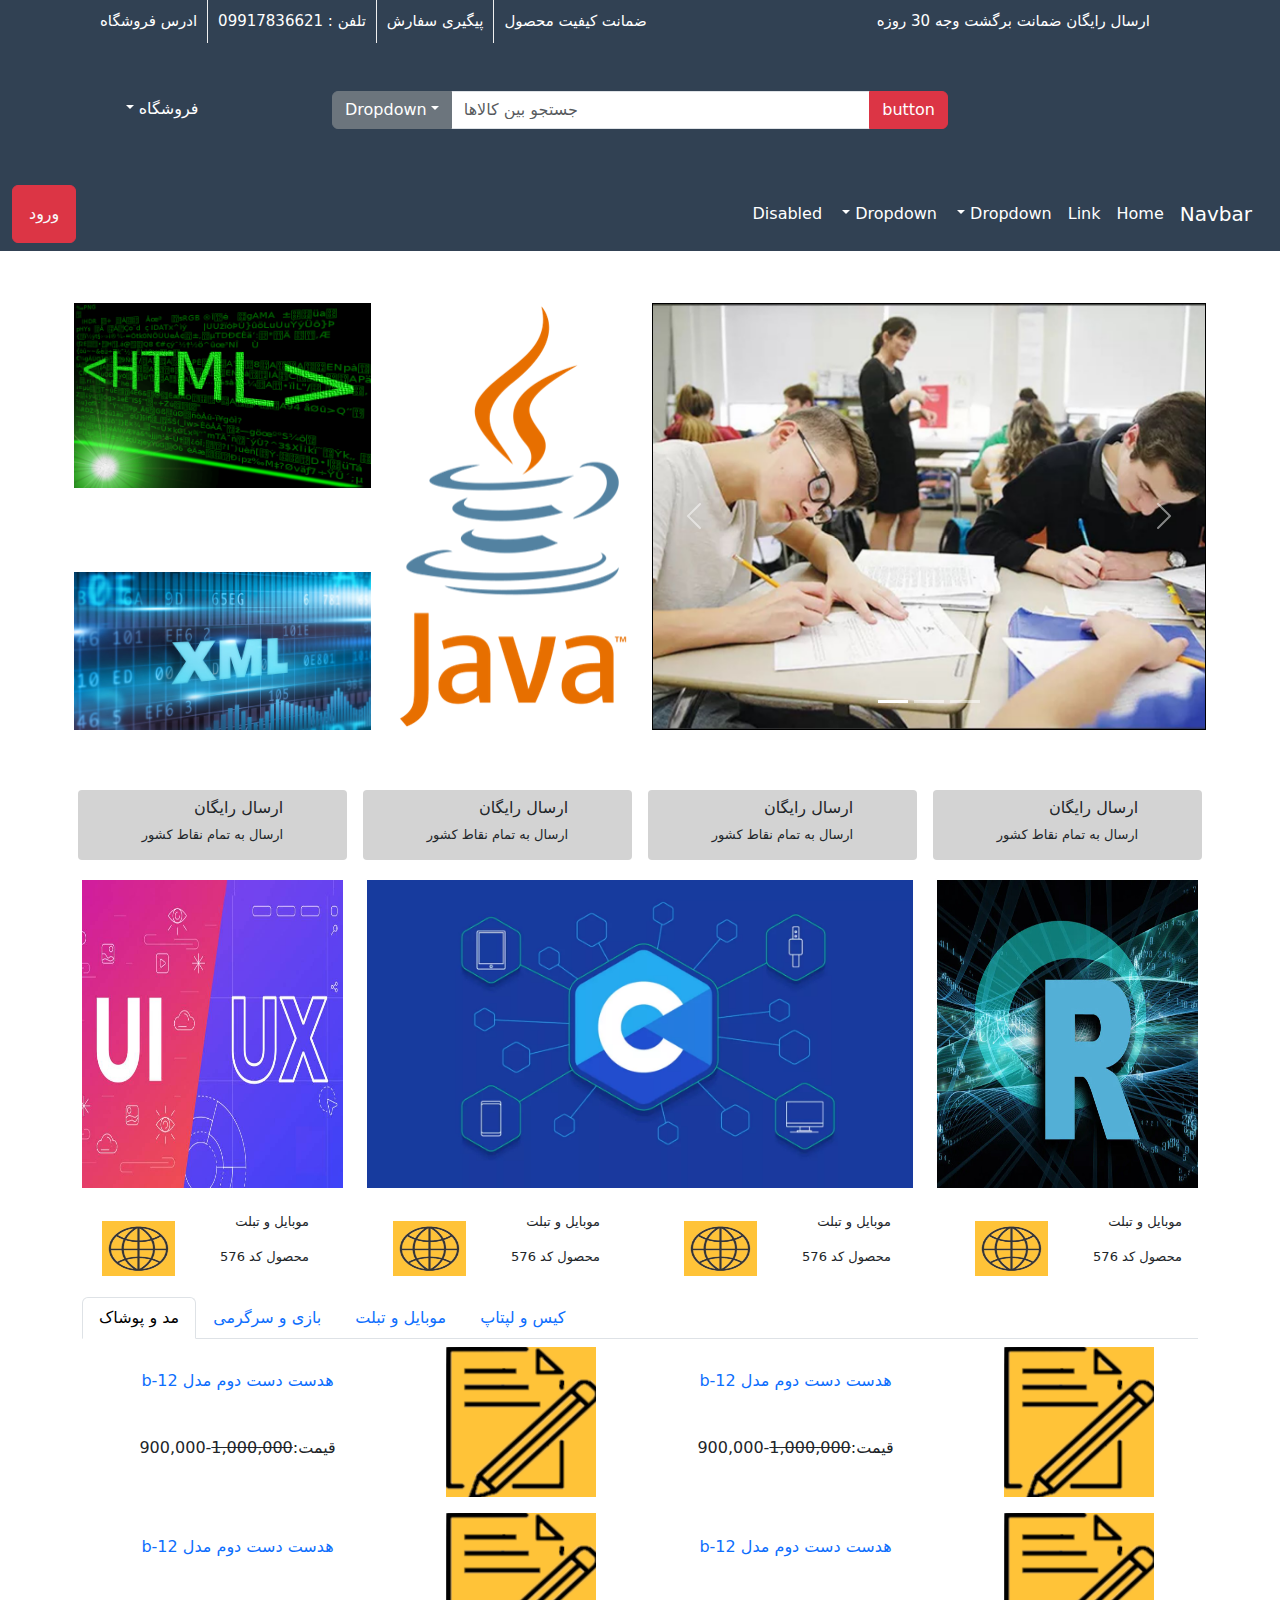
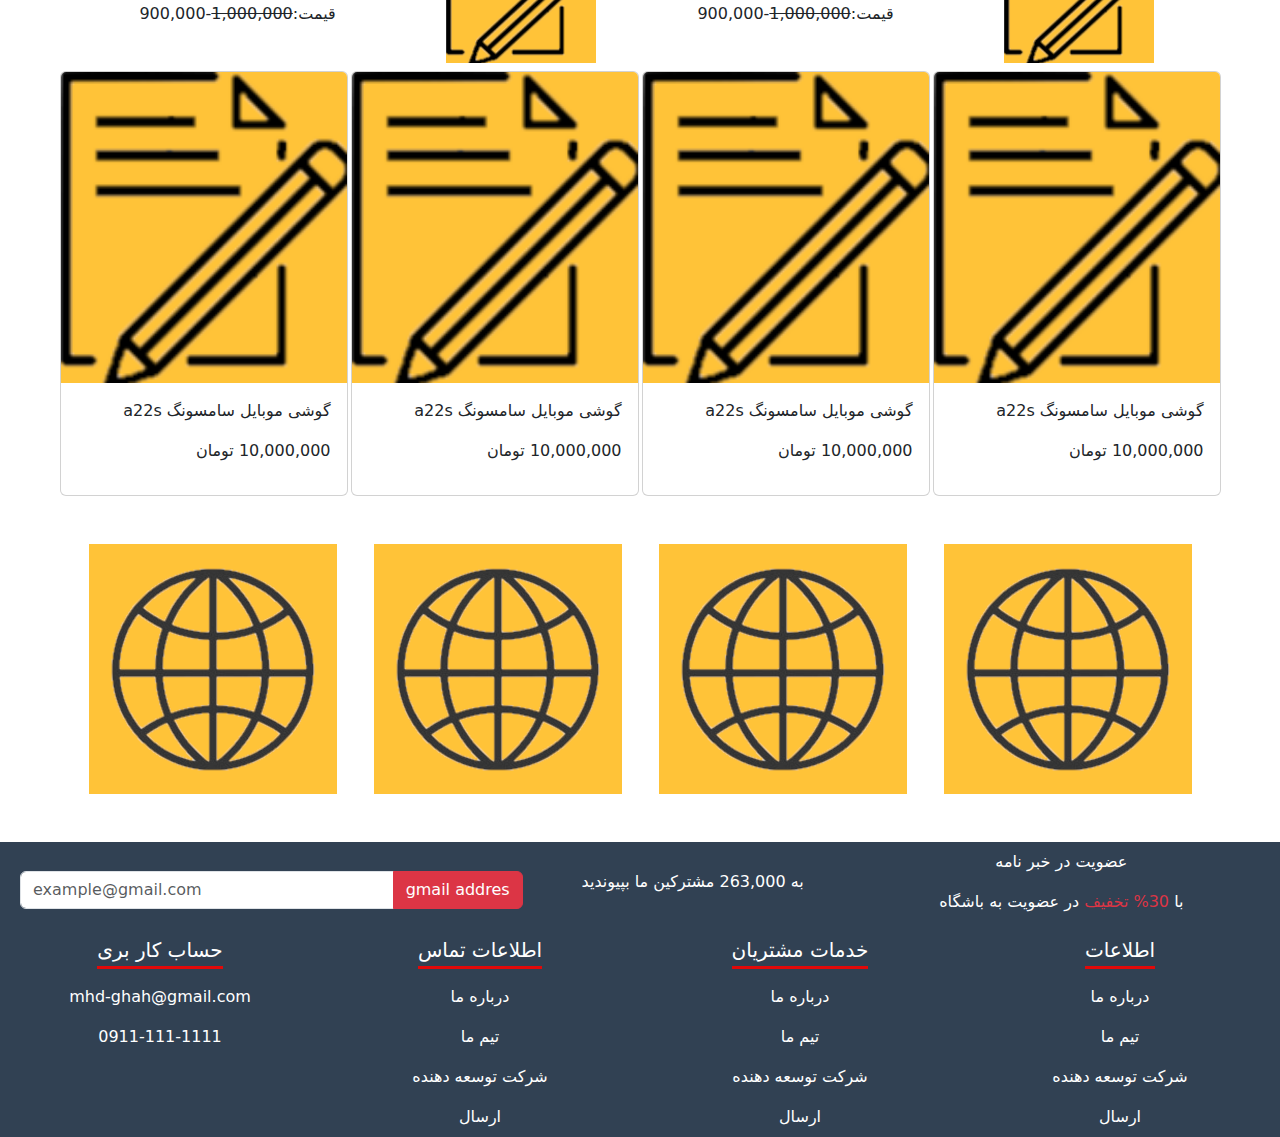
<file: bootstrap/index.html>
<!DOCTYPE html>
<html lang="en">
<head>
    <meta charset="UTF-8">
    <meta http-equiv="X-UA-Compatible" content="IE=edge">
    <meta name="viewport" content="width=device-width, initial-scale=1.0">
    <link href="https://cdn.jsdelivr.net/npm/bootstrap@5.3.3/dist/css/bootstrap.min.css" rel="stylesheet" integrity="sha384-QWTKZyjpPEjISv5WaRU9OFeRpok6YctnYmDr5pNlyT2bRjXh0JMhjY6hW+ALEwIH" crossorigin="anonymous">
    <link rel="stylesheet" href="https://cdnjs.cloudflare.com/ajax/libs/font-awesome/6.5.1/css/all.min.css" integrity="sha512-DTOQO9RWCH3ppGqcWaEA1BIZOC6xxalwEsw9c2QQeAIftl+Vegovlnee1c9QX4TctnWMn13TZye+giMm8e2LwA==" crossorigin="anonymous" referrerpolicy="no-referrer" />
    <link rel="stylesheet" href="css/style.css">
    <title>Document</title>
</head>
<body dir="rtl">
    <div class="container-fluid text-light bg-top-nav">
        <div class="row">
            <div class="container">
                <div class="row">
                    <div class="col-xs-0 col-md-12 col-lg-4 col-xl-5 costum-nav-link justify-content-center align-items-center d-none d-md-flex">
                        <p class="text-white my-0">ارسال رایگان ضمانت برگشت وجه 30 روزه</p>
                    </div>
                    <div class="col-xs-12 col-md-12 col-lg-8 col-xl-7 d-flex justify-content-center align-items-center">
                        <nav class="nav">
                            <a href="" class="costum-nav-link nav-link text-white border-left d-none d-md-block">ضمانت کیفیت محصول</a>
                            <a href="" class="costum-nav-link nav-link text-white border-left">پیگیری سفارش</a>
                            <a href="" class="costum-nav-link nav-link text-white border-left">تلفن : 09917836621</a>
                            <a href="" class="costum-nav-link nav-link text-white">ادرس فروشگاه</a>
                        </nav>
                    </div>
                </div>
            </div>
            <div class="container">
                <div class="row">
                    <div class="col-sm-12 col-md-3"></div>
                    <div class="col-sm-12 col-md-6"  dir="ltr">
                        <div class="input-group my-5">
                            <button class="btn btn-secondary dropdown-toggle" type="button" data-bs-toggle="dropdown" aria-expanded="false">Dropdown</button>
                            <ul class="dropdown-menu">
                              <li><a class="dropdown-item" href="#">Action</a></li>
                              <li><a class="dropdown-item" href="#">Another action</a></li>
                              <li><a class="dropdown-item" href="#">Something else here</a></li>
                              <li><hr class="dropdown-divider"></li>
                              <li><a class="dropdown-item" href="#">Separated link</a></li>
                            </ul>
                            <input type="text" class="form-control" aria-label="Text input with dropdown button" placeholder="جستجو بین کالاها">
                            <div class="input-grup-append">
                                <button class="btn btn-danger btn-search-costum" type="button">button</button>
                            </div>
                        </div>  
                    </div>
                    <div class="col-sm-12 col-md-3">
                        <div class="my-5 d-flex justify-content-center align-items-center">
                            <button class="btn btn-secondary dropdown-toggle border-0 shop-cart" type="button" data-bs-toggle="dropdown" aria-expanded="false">
                                <i class="fas fa-cart-plus text-white"></i>
                                <span class="pr-2 text-white">فروشگاه</span>
                            </button>
                            <ul class="dropdown-menu">
                              <li><a class="dropdown-item basket d-flex justify-content-around" href="#">
                                <img class="img-tumbnail" src="./img/1.jpg" alt="">
                                <ul>
                                    <li>iphone</li>
                                    <li>iphone 12</li>
                                    <li>35,000,000</li>
                                </ul>
                                <button type="button" class="close p-0 border-0" data-dismiss="modal" aria-label="close">
                                    <span aria-hidden="true">&times;</span>
                                </button>
                              </a></li>
                              <li><a class="dropdown-item basket d-flex justify-content-around" href="#">
                                <img class="img-tumbnail" src="./img/1.jpg" alt="">
                                <ul>
                                    <li>iphone</li>
                                    <li>iphone 12</li>
                                    <li>35,000,000</li>
                                </ul>
                                <button type="button" class="close p-0 border-0" data-dismiss="modal" aria-label="close">
                                    <span aria-hidden="true">&times;</span>
                                </button>
                              </a></li>
                              <li><a class="dropdown-item basket d-flex justify-content-around" href="#">
                                <img class="img-tumbnail" src="./img/1.jpg" alt="">
                                <ul>
                                    <li>iphone</li>
                                    <li>iphone 12</li>
                                    <li>35,000,000</li>
                                </ul>
                                <button type="button" class="close p-0 border-0" data-dismiss="modal" aria-label="close">
                                    <span aria-hidden="true">&times;</span>
                                </button>
                              </a></li>
                            </ul>
                        </div>
                    </div>
                </div>
            </div>
            <nav class="navbar navbar-expand-lg navbar-dark position-relative">
              <div class="container-fluid">
                <a class="navbar-brand text-white" href="#">Navbar</a>
                <button class="navbar-toggler border-0 navbar-toggler-hc" type="button" data-bs-toggle="collapse" data-bs-target="#navbarSupportedContent" aria-controls="navbarSupportedContent" aria-expanded="false" aria-label="Toggle navigation">
                  <span class="navbar-toggler-icon"></span>
                </button>
                <div class="collapse navbar-collapse" id="navbarSupportedContent">
                  <ul class="navbar-nav mb-2 mb-lg-0 p-2">
                    <li class="nav-item">
                      <a class="nav-link active text-white" aria-current="page" href="#">Home</a>
                    </li>
                    <li class="nav-item">
                      <a class="nav-link text-white" href="#">Link</a>
                    </li>
                    <li class="nav-item dropdown p-unset-c">
                      <a class="nav-link dropdown-toggle text-white p-unset-c" href="#" role="button" data-bs-toggle="dropdown" aria-expanded="false">
                        Dropdown
                      </a>
                      <ul class="dropdown-menu bg-top-nav w-100 dropdown-menu-c">
                        <div class="container-fluid">
                          <div class="row">
                            <div class="col-sm-12 col-md-6 ">
                              <div class="d-flex flex-column">
                                <li><a class="dropdown-item text-white" href="#">Action</a></li>
                                <li><a class="dropdown-item text-white" href="#">Another action</a></li>
                                <li><a class="dropdown-item text-white" href="#">Something else here</a></li>
                                <li><a class="dropdown-item text-white" href="#">Action</a></li>
                                <li><a class="dropdown-item text-white" href="#">Another action</a></li>
                                <li><a class="dropdown-item text-white" href="#">Something else here</a></li>
                                <li><a class="dropdown-item text-white" href="#">Action</a></li>
                                <li><a class="dropdown-item text-white" href="#">Another action</a></li>
                                <li><a class="dropdown-item text-white" href="#">Something else here</a></li>
                                <li><a class="dropdown-item text-white" href="#">Action</a></li>
                                <li><a class="dropdown-item text-white" href="#">Another action</a></li>
                                <li><a class="dropdown-item text-white" href="#">Something else here</a></li>
                                <li><a class="dropdown-item text-white" href="#">Action</a></li>
                                <li><a class="dropdown-item text-white" href="#">Another action</a></li>
                                <li><a class="dropdown-item text-white" href="#">Something else here</a></li>
                              </div>
                            </div>
                            <div class="col-sm-12 col-md-6">
                              <div class="d-flex flex-column">
                          <li><a class="dropdown-item text-white" href="#">Action</a></li>
                          <li><a class="dropdown-item text-white" href="#">Another action</a></li>
                          <li><a class="dropdown-item text-white" href="#">Something else here</a></li>
                          <li><a class="dropdown-item text-white" href="#">Action</a></li>
                          <li><a class="dropdown-item text-white" href="#">Another action</a></li>
                          <li><a class="dropdown-item text-white" href="#">Something else here</a></li>
                          <li><a class="dropdown-item text-white" href="#">Action</a></li>
                          <li><a class="dropdown-item text-white" href="#">Another action</a></li>
                          <li><a class="dropdown-item text-white" href="#">Something else here</a></li>
                          <li><a class="dropdown-item text-white" href="#">Action</a></li>
                          <li><a class="dropdown-item text-white" href="#">Another action</a></li>
                          <li><a class="dropdown-item text-white" href="#">Something else here</a></li>
                          <li><a class="dropdown-item text-white" href="#">Action</a></li>
                          <li><a class="dropdown-item text-white" href="#">Another action</a></li>
                          <li><a class="dropdown-item text-white" href="#">Something else here</a></li>
                        </div>
                            </div>
                          </div>
                        </div>
                      </ul>
                    </li>
                    <li class="nav-item dropdown p-unset-c">
                      <a class="nav-link dropdown-toggle text-white p-unset-c" href="#" role="button" data-bs-toggle="dropdown" aria-expanded="false">
                        Dropdown
                      </a>
                      <ul class="dropdown-menu bg-top-nav w-100 dropdown-menu-c text-right p-3">
                        <li><a class="dropdown-item text-white" href="#">Action</a></li>
                        <li><a class="dropdown-item text-white" href="#">Another action</a></li>
                        <li><a class="dropdown-item text-white" href="#">Something else here</a></li>
                        <li><a class="dropdown-item text-white" href="#">Action</a></li>
                        <li><a class="dropdown-item text-white" href="#">Another action</a></li>
                        <li><a class="dropdown-item text-white" href="#">Something else here</a></li>
                        <li><a class="dropdown-item text-white" href="#">Action</a></li>
                        <li><a class="dropdown-item text-white" href="#">Another action</a></li>
                        <li><a class="dropdown-item text-white" href="#">Something else here</a></li>
                        <li><a class="dropdown-item text-white" href="#">Action</a></li>
                        <li><a class="dropdown-item text-white" href="#">Another action</a></li>
                        <li><a class="dropdown-item text-white" href="#">Something else here</a></li>
                      </ul>
                    </li>
                    <li class="nav-item">
                      <a class="nav-link text-white">Disabled</a>
                    </li>
                  </ul>
                </div>
                <button type="button" class="btn btn-danger p-3 enter" data-bs-toggle="modal" data-bs-target="#exampleModal">
                  <div class="text-light text-decoration-none">
                      <i class="fa-regular fa-user"></i><span>ورود</span>
                  </div>
                </button>                
              </div>
            </nav>
        </div>
    </div>
    <div class="container my-5 p-1">
        <div class="row">
            <div class="col-xs-12 col-lg-6 c-col-lg-6" dir="ltr">
                <div id="carouselExampleIndicators" class="carousel slide border border-black" data-bs-ride="carousel">
                    <div class="carousel-indicators">
                      <button type="button" data-bs-target="#carouselExampleIndicators" data-bs-slide-to="0" class="active" aria-current="true" aria-label="Slide 1"></button>
                      <button type="button" data-bs-target="#carouselExampleIndicators" data-bs-slide-to="1" aria-label="Slide 2"></button>
                      <button type="button" data-bs-target="#carouselExampleIndicators" data-bs-slide-to="2" aria-label="Slide 3"></button>
                    </div>
                    <div class="carousel-inner">
                      <div class="carousel-item active">
                        <img src="./img/1.jpg" class="d-block w-100" alt="...">

                      </div>
                      <div class="carousel-item">
                        <img src="./img/2.jpg" class="d-block w-100" alt="...">
                      </div>
                      <div class="carousel-item">
                        <img src="./img/3.jpg" class="d-block w-100" alt="...">
                      </div>
                    </div>
                    <button class="carousel-control-prev" type="button" data-bs-target="#carouselExampleIndicators" data-bs-slide="prev">
                      <span class="carousel-control-prev-icon" aria-hidden="true"></span>
                      <span class="visually-hidden">Previous</span>
                    </button>
                    <button class="carousel-control-next" type="button" data-bs-target="#carouselExampleIndicators" data-bs-slide="next">
                      <span class="carousel-control-next-icon" aria-hidden="true"></span>
                      <span class="visually-hidden">Next</span>
                    </button>
                  </div>
            </div>
            <div class="col-xs-6 col-lg-3 c-col-lg-3 img-c">
              <img class="img-fluid" src="./img/java.png" alt="">
            </div>
            <div class="col-xs-6 col-lg-3 c-col-md-3 d-flex flex-column justify-content-between">
              <img class="img-fluid" src="./img/html.png" alt="">
              <img class="img-fluid" src="./img/xml.jpg" alt="">
            </div>
        </div>
    </div>
    <div class="container my-2">
      <div class="row">
        <div class="col-sm-6 col-xs-12 col-md-4 col-lg-3 p-2">
          <div class="d-flex justify-content-center align-items-center rounded-1 pt-2 bg-c-grey">
            <i class="fa-solid fa-money-bills fs-3 text-danger"></i>
            <div>
              <h6>ارسال رایگان</h6>
              <p class="fs-c">ارسال به تمام نقاط کشور</p>
            </div>
          </div>
        </div>
        <div class="col-sm-6 col-xs-12 col-md-4 col-lg-3 p-2">
          <div class="d-flex justify-content-center align-items-center rounded-1 pt-2 bg-c-grey">
            <i class="fa-solid fa-money-check fs-3 text-danger"></i>
            <div>
              <h6>ارسال رایگان</h6>
              <p class="fs-c">ارسال به تمام نقاط کشور</p>
            </div>
          </div>
        </div>
        <div class="col-sm-6 col-xs-12 col-md-4 col-lg-3 p-2">
          <div class="d-flex justify-content-center align-items-center rounded-1 pt-2 bg-c-grey">
            <i class="fa-solid fa-message fs-3 text-danger"></i>
            <div class="mr-1">
              <h6>ارسال رایگان</h6>
              <p class="fs-c">ارسال به تمام نقاط کشور</p>
            </div>
          </div>
        </div>
        <div class="col-sm-6 col-xs-12 col-md-4 col-lg-3 p-2">
          <div class="d-flex justify-content-center align-items-center rounded-1 pt-2 bg-c-grey">
            <i class="fa-solid fa-users fs-3 text-danger"></i>
            <div class="mr-1">
              <h6>ارسال رایگان</h6>
              <p class="fs-c">ارسال به تمام نقاط کشور</p>
            </div>
          </div>
        </div>
      </div>
    </div>
    <div class="container">
      <div class="row">
        <div class="col-sm-12 col-md-3 my-1">
          <img src="./img/R.jpg" alt="" class="img-fluid h-100">
        </div>
        <div class="col-sm-12 col-md-6 my-1">
          <img src="./img/c.webp" alt="" class="img-fluid h-100">
        </div>
        <div class="col-sm-12 col-md-3 my-1">
          <img src="./img/ui&ux.jpg" alt="" class="img-fluid h-100">
        </div>
      </div>
    </div>
    <section class="container my-2">
      <div class="row gx-5">
        <div class="col-6 col-md-6 col-lg-4 col-xl-3">
          <div class="container m-1 rounded-1">
            <div class="row pt-2">
            <div class="col-6">
              <p class="fs-c">موبایل و تبلت</p>
              <p class="fs-c">محصول کد 576</p>
            </div>
            <div class="col-6 d-flex justify-content-center align-items-center">
              <img src="img/3.png" alt="" class="img-fluid w-75 h-75">
            </div>
            </div>
          </div>
        </div>
        <div class="col-6 col-md-6 col-lg-4 col-xl-3">
          <div class="container m-1 rounded-1">
            <div class="row pt-2">
            <div class="col-6">
              <p class="fs-c">موبایل و تبلت</p>
              <p class="fs-c">محصول کد 576</p>
            </div>
            <div class="col-6 d-flex justify-content-center align-items-center">
              <img src="img/3.png" alt="" class="img-fluid w-75 h-75">
            </div>
            </div>
          </div>
        </div>
        <div class="col-6 col-md-6 col-lg-4 col-xl-3">
          <div class="container m-1 rounded-1">
            <div class="row pt-2">
            <div class="col-6">
              <p class="fs-c">موبایل و تبلت</p>
              <p class="fs-c">محصول کد 576</p>
            </div>
            <div class="col-6 d-flex justify-content-center align-items-center">
              <img src="img/3.png" alt="" class="img-fluid w-75 h-75">
            </div>
            </div>
          </div>
        </div>
        <div class="col-6 col-md-6 col-lg-4 col-xl-3">
          <div class="container m-1 rounded-1">
            <div class="row pt-2">
            <div class="col-6">
              <p class="fs-c">موبایل و تبلت</p>
              <p class="fs-c">محصول کد 576</p>
            </div>
            <div class="col-6 d-flex justify-content-center align-items-center">
              <img src="img/3.png" alt="" class="img-fluid w-75 h-75">
            </div>
            </div>
          </div>
        </div>
      </div>
    </section>
    <section class="container">
      <div class="row">
        <nav dir="ltr">
          <div class="nav nav-tabs c-nav-tabs" id="nav-tab" role="tablist">
            <button class="nav-link active" id="nav-home-tab" data-bs-toggle="tab" data-bs-target="#nav-home" type="button" role="tab" aria-controls="nav-home" aria-selected="true">مد و پوشاک</button>
            <button class="nav-link" id="nav-profile-tab" data-bs-toggle="tab" data-bs-target="#nav-profile" type="button" role="tab" aria-controls="nav-profile" aria-selected="false">بازی و سرگرمی</button>
            <button class="nav-link" id="nav-contact-tab" data-bs-toggle="tab" data-bs-target="#nav-contact" type="button" role="tab" aria-controls="nav-contact" aria-selected="false">موبایل و تبلت</button>
            <button class="nav-link" id="nav-disabled-tab" data-bs-toggle="tab" data-bs-target="#nav-disabled" type="button" role="tab" aria-controls="nav-disabled" aria-selected="false">کیس و لپتاپ</button>
          </div>
        </nav>
        <div class="tab-content" id="nav-tabContent">
          <div class="tab-pane fade show active" id="nav-home" role="tabpanel" aria-labelledby="nav-home-tab" tabindex="0">
            <div class="container">
              <div class="row">
                <div class="col-sm-12 col-md-6">
                  <div class="container-fluid">
                    <div class="row m-2">
                      <div class="col-6">
                        <img class="img-fluid img-wh" src="img/1.png" alt="">
                      </div>
                      <div class="col-6 d-flex flex-column justify-content-around align-items-center">
                        <a href="">هدست دست دوم مدل b-12</a>
                        <p>قیمت:<del>1,000,000</del>-900,000</p>
                      </div>
                    </div>
                  </div>
                </div>
                <div class="col-sm-12 col-md-6">
                  <div class="container-fluid">
                    <div class="row m-2">
                      <div class="col-6">
                        <img class="img-fluid img-wh" src="img/1.png" alt="">
                      </div>
                      <div class="col-6 d-flex flex-column justify-content-around align-items-center">
                        <a href="">هدست دست دوم مدل b-12</a>
                        <p>قیمت:<del>1,000,000</del>-900,000</p>
                      </div>
                    </div>
                  </div>
                </div>
                <div class="col-sm-12 col-md-6">
                  <div class="container-fluid">
                    <div class="row m-2">
                      <div class="col-6">
                        <img class="img-fluid img-wh" src="img/1.png" alt="">
                      </div>
                      <div class="col-6 d-flex flex-column justify-content-around align-items-center">
                        <a href="">هدست دست دوم مدل b-12</a>
                        <p>قیمت:<del>1,000,000</del>-900,000</p>
                      </div>
                    </div>
                  </div>
                </div>
                <div class="col-sm-12 col-md-6">
                  <div class="container-fluid">
                    <div class="row m-2">
                      <div class="col-6">
                        <img class="img-fluid img-wh" src="img/1.png" alt="">
                      </div>
                      <div class="col-6 d-flex flex-column justify-content-around align-items-center">
                        <a href="">هدست دست دوم مدل b-12</a>
                        <p>قیمت:<del>1,000,000</del>-900,000</p>
                      </div>
                    </div>
                  </div>
                </div>
              </div>
            </div>
          </div>
          <div class="tab-pane fade" id="nav-profile" role="tabpanel" aria-labelledby="nav-profile-tab" tabindex="0">
            <div class="container">
              <div class="row">
                <div class="col-sm-12 col-md-6">
                  <div class="container-fluid">
                    <div class="row m-2">
                      <div class="col-6">
                        <img class="img-fluid img-wh" src="img/1.png" alt="">
                      </div>
                      <div class="col-6 d-flex flex-column justify-content-around align-items-center">
                        <a href="">هدست دست دوم مدل b-12</a>
                        <p>قیمت:<del>1,000,000</del>-900,000</p>
                      </div>
                    </div>
                  </div>
                </div>
                <div class="col-sm-12 col-md-6">
                  <div class="container-fluid">
                    <div class="row m-2">
                      <div class="col-6">
                        <img class="img-fluid img-wh" src="img/1.png" alt="">
                      </div>
                      <div class="col-6 d-flex flex-column justify-content-around align-items-center">
                        <a href="">هدست دست دوم مدل b-12</a>
                        <p>قیمت:<del>1,000,000</del>-900,000</p>
                      </div>
                    </div>
                  </div>
                </div>
                <div class="col-sm-12 col-md-6">
                  <div class="container-fluid">
                    <div class="row m-2">
                      <div class="col-6">
                        <img class="img-fluid img-wh" src="img/1.png" alt="">
                      </div>
                      <div class="col-6 d-flex flex-column justify-content-around align-items-center">
                        <a href="">هدست دست دوم مدل b-12</a>
                        <p>قیمت:<del>1,000,000</del>-900,000</p>
                      </div>
                    </div>
                  </div>
                </div>
                <div class="col-sm-12 col-md-6">
                  <div class="container-fluid">
                    <div class="row m-2">
                      <div class="col-6">
                        <img class="img-fluid img-wh" src="img/1.png" alt="">
                      </div>
                      <div class="col-6 d-flex flex-column justify-content-around align-items-center">
                        <a href="">هدست دست دوم مدل b-12</a>
                        <p>قیمت:<del>1,000,000</del>-900,000</p>
                      </div>
                    </div>
                  </div>
                </div>
              </div>
            </div>
          </div>
          <div class="tab-pane fade" id="nav-contact" role="tabpanel" aria-labelledby="nav-contact-tab" tabindex="0">
            <div class="container">
              <div class="row">
                <div class="col-sm-12 col-md-6">
                  <div class="container-fluid">
                    <div class="row m-2">
                      <div class="col-6">
                        <img class="img-fluid img-wh" src="img/1.png" alt="">
                      </div>
                      <div class="col-6 d-flex flex-column justify-content-around align-items-center">
                        <a href="">هدست دست دوم مدل b-12</a>
                        <p>قیمت:<del>1,000,000</del>-900,000</p>
                      </div>
                    </div>
                  </div>
                </div>
                <div class="col-sm-12 col-md-6">
                  <div class="container-fluid">
                    <div class="row m-2">
                      <div class="col-6">
                        <img class="img-fluid img-wh" src="img/1.png" alt="">
                      </div>
                      <div class="col-6 d-flex flex-column justify-content-around align-items-center">
                        <a href="">هدست دست دوم مدل b-12</a>
                        <p>قیمت:<del>1,000,000</del>-900,000</p>
                      </div>
                    </div>
                  </div>
                </div>
                <div class="col-sm-12 col-md-6">
                  <div class="container-fluid">
                    <div class="row m-2">
                      <div class="col-6">
                        <img class="img-fluid img-wh" src="img/1.png" alt="">
                      </div>
                      <div class="col-6 d-flex flex-column justify-content-around align-items-center">
                        <a href="">هدست دست دوم مدل b-12</a>
                        <p>قیمت:<del>1,000,000</del>-900,000</p>
                      </div>
                    </div>
                  </div>
                </div>
                <div class="col-sm-12 col-md-6">
                  <div class="container-fluid">
                    <div class="row m-2">
                      <div class="col-6">
                        <img class="img-fluid img-wh" src="img/1.png" alt="">
                      </div>
                      <div class="col-6 d-flex flex-column justify-content-around align-items-center">
                        <a href="">هدست دست دوم مدل b-12</a>
                        <p>قیمت:<del>1,000,000</del>-900,000</p>
                      </div>
                    </div>
                  </div>
                </div>
              </div>
            </div>
          </div>
          <div class="tab-pane fade" id="nav-disabled" role="tabpanel" aria-labelledby="nav-disabled-tab" tabindex="0">
            <div class="container">
              <div class="row">
                <div class="col-sm-12 col-md-6">
                  <div class="container-fluid">
                    <div class="row m-2">
                      <div class="col-6">
                        <img class="img-fluid img-wh" src="img/1.png" alt="">
                      </div>
                      <div class="col-6 d-flex flex-column justify-content-around align-items-center">
                        <a href="">هدست دست دوم مدل b-12</a>
                        <p>قیمت:<del>1,000,000</del>-900,000</p>
                      </div>
                    </div>
                  </div>
                </div>
                <div class="col-sm-12 col-md-6">
                  <div class="container-fluid">
                    <div class="row m-2">
                      <div class="col-6">
                        <img class="img-fluid img-wh" src="img/1.png" alt="">
                      </div>
                      <div class="col-6 d-flex flex-column justify-content-around align-items-center">
                        <a href="">هدست دست دوم مدل b-12</a>
                        <p>قیمت:<del>1,000,000</del>-900,000</p>
                      </div>
                    </div>
                  </div>
                </div>
                <div class="col-sm-12 col-md-6">
                  <div class="container-fluid">
                    <div class="row m-2">
                      <div class="col-6">
                        <img class="img-fluid img-wh" src="img/1.png" alt="">
                      </div>
                      <div class="col-6 d-flex flex-column justify-content-around align-items-center">
                        <a href="">هدست دست دوم مدل b-12</a>
                        <p>قیمت:<del>1,000,000</del>-900,000</p>
                      </div>
                    </div>
                  </div>
                </div>
                <div class="col-sm-12 col-md-6">
                  <div class="container-fluid">
                    <div class="row m-2">
                      <div class="col-6">
                        <img class="img-fluid img-wh" src="img/1.png" alt="">
                      </div>
                      <div class="col-6 d-flex flex-column justify-content-around align-items-center">
                        <a href="">هدست دست دوم مدل b-12</a>
                        <p>قیمت:<del>1,000,000</del>-900,000</p>
                      </div>
                    </div>
                  </div>
                </div>
              </div>
            </div>
          </div>
        </div>
      </div>
    </section>
    <section class="container">
      <div class="row gx-5 gy-5">
        <div class="col-sm-12 col-md-6 col-lg-4 col-xl-3 d-flex justify-content-center align-items-center">
          <div class="owl-carousel">
            <div class="card" style="width: 18rem;">
              <img src="img/1.png" class="card-img-top" alt="...">
              <div class="card-body">
                <p class="card-text">گوشی موبایل سامسونگ a22s</p>
                <p>10,000,000 تومان</p>
              </div>
            </div>
          </div>
        </div>
        <div class="col-sm-12 col-md-6 col-lg-4 col-xl-3 d-flex justify-content-center align-items-center">
          <div class="owl-carousel">
            <div class="card" style="width: 18rem;">
              <img src="img/1.png" class="card-img-top" alt="...">
              <div class="card-body">
                <p class="card-text">گوشی موبایل سامسونگ a22s</p>
                <p>10,000,000 تومان</p>
              </div>
            </div>
          </div>
        </div>
        <div class="col-sm-12 col-md-6 col-lg-4 col-xl-3 d-flex justify-content-center align-items-center">
          <div class="owl-carousel">
            <div class="card" style="width: 18rem;">
              <img src="img/1.png" class="card-img-top" alt="...">
              <div class="card-body">
                <p class="card-text">گوشی موبایل سامسونگ a22s</p>
                <p>10,000,000 تومان</p>
              </div>
            </div>
          </div>
        </div>
        <div class="col-sm-12 col-md-6 col-lg-4 col-xl-3 d-flex justify-content-center align-items-center">
          <div class="owl-carousel">
            <div class="card" style="width: 18rem;">
              <img src="img/1.png" class="card-img-top" alt="...">
              <div class="card-body">
                <p class="card-text">گوشی موبایل سامسونگ a22s</p>
                <p>10,000,000 تومان</p>
              </div>
            </div>
          </div>
        </div>
      </div>
    </section>
    <div class="container my-5">
      <div class="row gy-5">
        <div class="col-sm-12 col-md-3 ads-c d-flex justify-content-center align-items-center">
          <a href=""><img src="img/3.png" alt="" class="img-fluid"></a>
        </div>
        <div class="col-sm-12 col-md-3 ads-c d-flex justify-content-center align-items-center">
          <a href=""><img src="img/3.png" alt="" class="img-fluid"></a>
        </div>
        <div class="col-sm-12 col-md-3 ads-c d-flex justify-content-center align-items-center">
          <a href=""><img src="img/3.png" alt="" class="img-fluid"></a>
        </div>
        <div class="col-sm-12 col-md-3 ads-c d-flex justify-content-center align-items-center">
          <a href=""><img src="img/3.png" alt="" class="img-fluid"></a>
        </div>
      </div>
    </div>
    <footer class="container-fluid bg-white mt-5">
      <div class="row">
        <section class="container bg-top-nav">
          <div class="row p-2">
            <div class="col-sm-6 col-md-7 col-lg-4 d-flex flex-column justify-content-around align-items-center foot-color">
              <p>
                عضویت در خبر نامه
              </p>
              <p>
                با<span class="text-danger"> 30% تخفیف</span> در عضویت به باشگاه 
              </p>              
            </div>
            <div class="col-sm-6 col-md-5 col-lg-3 d-flex justify-content-center align-items-center foot-color">
              <p>
                به 263,000 مشترکین ما بپیوندید
              </p>
            </div>
            <div class="col-sm-12 col-md-12 col-lg-5 d-flex justify-content-between align-items-center" dir="ltr">
              <div class="input-group">
                <input type="text" class="form-control" placeholder="example@gmail.com" aria-label="Recipient's username" aria-describedby="button-addon2">
                <button class="btn btn-danger" type="button" id="button-addon2">gmail addres </button>
              </div>
            </div>
          </div>
        </section>
        <section class="container main-section-footer bg-top-nav">
            <div class="row">
            <div class="col-sm-12 col-md-6 col-lg-3 foot-color d-flex flex-column justify-content-start align-items-center">
              <h5 class="pb-1">اطلاعات</h5>
              <ul class="nav flex-column align-items-center p-0">
                <li class="nav-item">
                  <a class="nav-link active text-white" aria-current="page" href="#">درباره ما</a>
                </li>
                <li class="nav-item">
                  <a class="nav-link text-white" href="#">تیم ما</a>
                </li>
                <li class="nav-item">
                  <a class="nav-link text-white" href="#">شرکت توسعه دهنده</a>
                </li>
                <li class="nav-item">
                  <a class="nav-link text-white" href="#">ارسال</a>
                </li>
              </ul>
            </div>
            <div class="col-sm-12 col-md-6 col-lg-3 foot-color d-flex flex-column justify-content-start align-items-center">
              <h5 class="pb-1">خدمات مشتریان</h5>
              <ul class="nav flex-column align-items-center p-0">
                <li class="nav-item">
                  <a class="nav-link active text-white" aria-current="page" href="#">درباره ما</a>
                </li>
                <li class="nav-item">
                  <a class="nav-link text-white" href="#">تیم ما</a>
                </li>
                <li class="nav-item">
                  <a class="nav-link text-white" href="#">شرکت توسعه دهنده</a>
                </li>
                <li class="nav-item">
                  <a class="nav-link text-white" href="#">ارسال</a>
                </li>
              </ul>
            </div>
            <div class="col-sm-12 col-md-6 col-lg-3 foot-color d-flex flex-column justify-content-start align-items-center">
              <h5 class="pb-1">اطلاعات تماس</h5>
              <ul class="nav flex-column align-items-center p-0">
                <li class="nav-item">
                  <a class="nav-link active text-white" aria-current="page" href="#">درباره ما</a>
                </li>
                <li class="nav-item">
                  <a class="nav-link text-white" href="#">تیم ما</a>
                </li>
                <li class="nav-item">
                  <a class="nav-link text-white" href="#">شرکت توسعه دهنده</a>
                </li>
                <li class="nav-item">
                  <a class="nav-link text-white" href="#">ارسال</a>
                </li>
              </ul>
            </div>
            <div class="col-sm-12 col-md-6 col-lg-3 foot-color d-flex flex-column justify-content-start align-items-center">
              <h5 class="pb-1">حساب کار بری</h5>
              <ul class="nav flex-column align-items-center p-0">
                <li class="nav-item"><a class="nav-link text-white" href=""><i class="far fa-envelope text-danger"></i>mhd-ghah@gmail.com</a></li>
                <li class="nav-item"><a class="nav-link text-white" href=""><i class="fas fa-phone text-danger"></i>0911-111-1111</a></li>
            </ul>
            </div>
          </div>
        </section>
      </div>
    </footer>
    <div dir="ltr" class="modal fade" id="exampleModal" tabindex="-1" aria-labelledby="exampleModalLabel" aria-hidden="true">
      <div class="modal-dialog modal-dialog-centered">
        <div class="modal-content">
          <div class="modal-header">
            <h1 class="modal-title fs-5" id="exampleModalLabel">فورم لاگین</h1>
            <button type="button" class="btn-close" data-bs-dismiss="modal" aria-label="Close"></button>
          </div>
          <div class="modal-body bg-c-grey">
            <div class="input-group mb-3">
              <span class="input-group-text bg-danger text-white" id="basic-addon1">gmail</span>
              <input type="text" class="form-control" placeholder="examle@gmail.com" aria-label="gmail" aria-describedby="basic-addon1">
            </div>
            <div class="input-group mb-3">
              <span class="input-group-text bg-primary text-white" id="basic-addon1">password</span>
              <input type="text" class="form-control" placeholder="password" aria-label="password" aria-describedby="basic-addon1">
            </div>
            <button type="button" class="btn btn-success float-end">ذخیره</button>
          </div>
          <div class="modal-footer">
            <button type="button" class="btn btn-secondary w-100" data-bs-dismiss="modal">بستن</button>
            <div class="w-100">
              <a href="" class="float-end">ایا رمز عبور خود را فراموش کرده اید؟</a>
              <a href="" class="float-start">عضویت در سایت</a>
            </div>
          </div>
        </div>
      </div>
    </div>
    <script src="https://cdn.jsdelivr.net/npm/bootstrap@5.0.2/dist/js/bootstrap.bundle.min.js" integrity="sha384-MrcW6ZMFYlzcLA8Nl+NtUVF0sA7MsXsP1UyJoMp4YLEuNSfAP+JcXn/tWtIaxVXM" crossorigin="anonymous"></script>
</body>
</file>
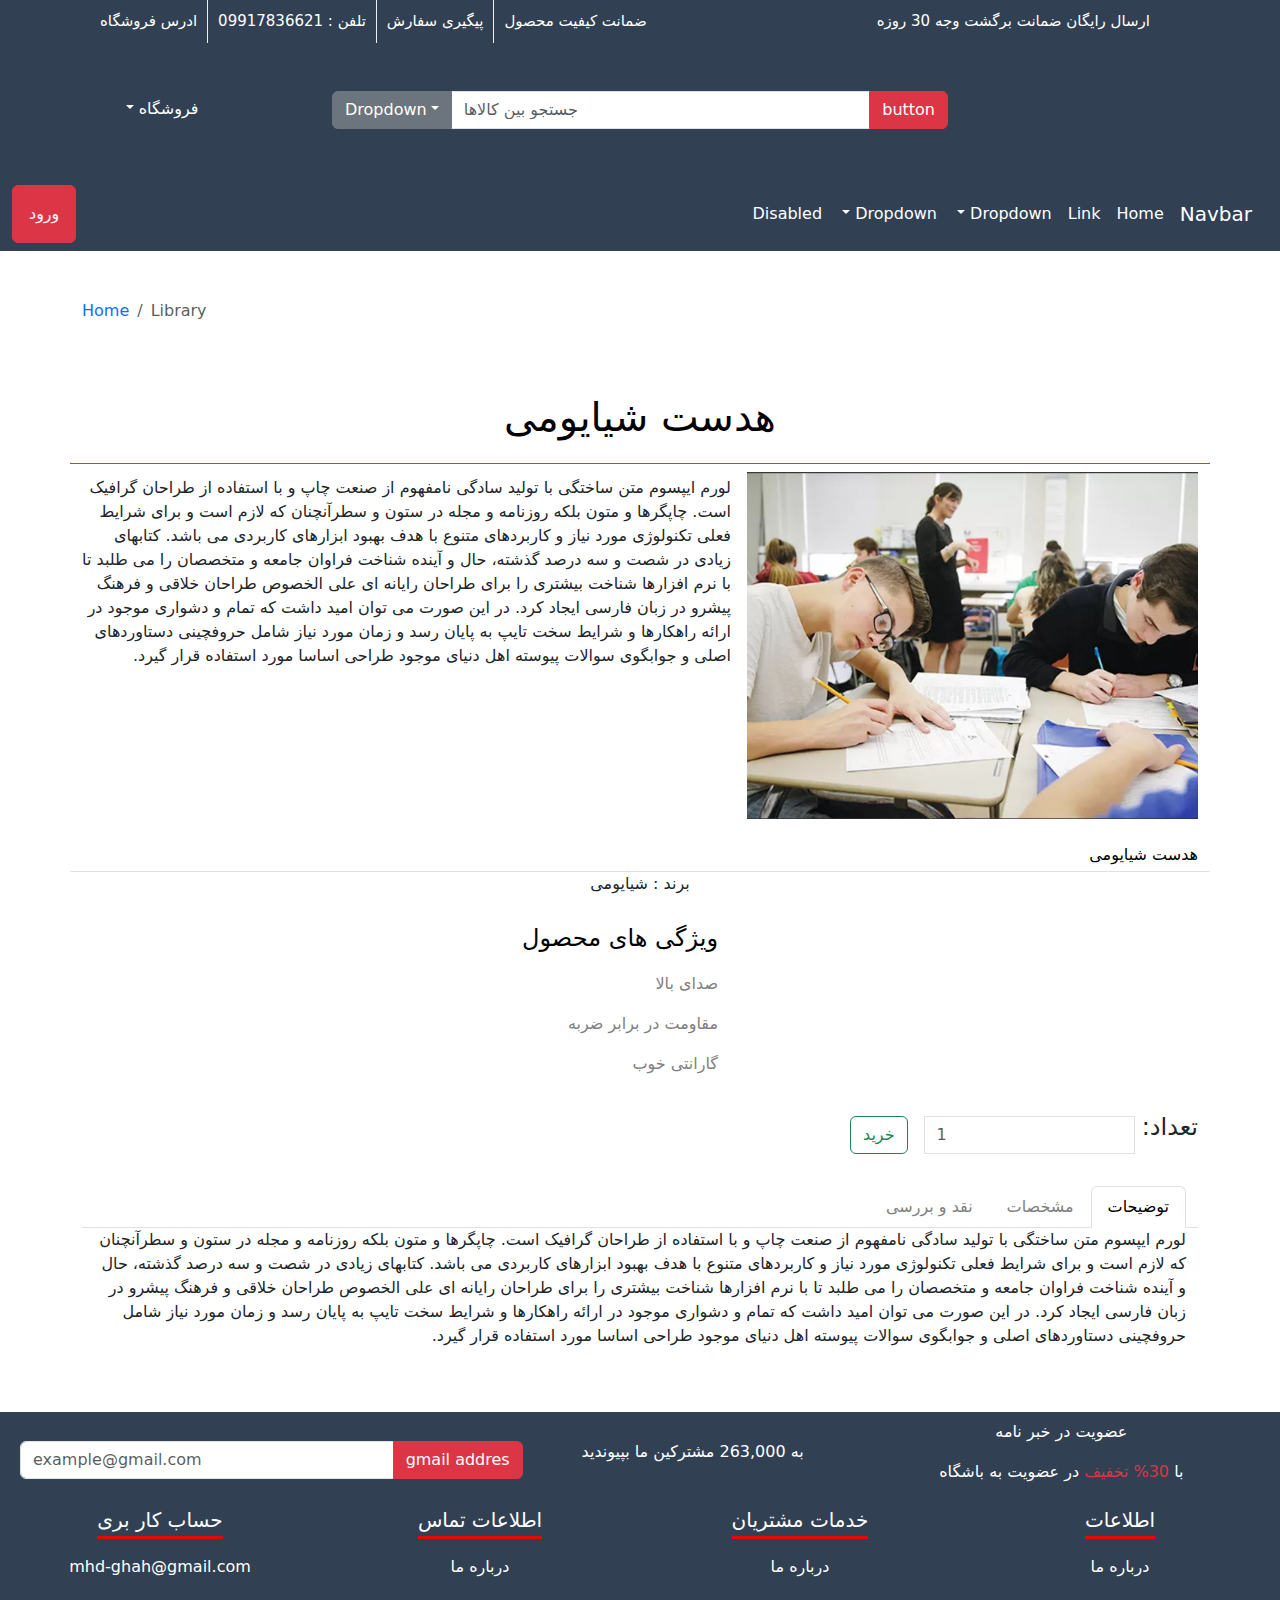
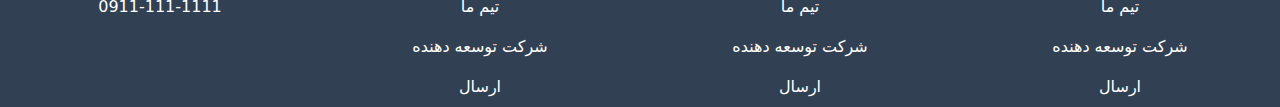
<file: bootstrap/product.html>
<!DOCTYPE html>
<html lang="en">
<head>
    <meta charset="UTF-8">
    <meta http-equiv="X-UA-Compatible" content="IE=edge">
    <meta name="viewport" content="width=device-width, initial-scale=1.0">
    <link href="https://cdn.jsdelivr.net/npm/bootstrap@5.3.3/dist/css/bootstrap.min.css" rel="stylesheet" integrity="sha384-QWTKZyjpPEjISv5WaRU9OFeRpok6YctnYmDr5pNlyT2bRjXh0JMhjY6hW+ALEwIH" crossorigin="anonymous">
    <link rel="stylesheet" href="https://cdnjs.cloudflare.com/ajax/libs/font-awesome/6.5.1/css/all.min.css" integrity="sha512-DTOQO9RWCH3ppGqcWaEA1BIZOC6xxalwEsw9c2QQeAIftl+Vegovlnee1c9QX4TctnWMn13TZye+giMm8e2LwA==" crossorigin="anonymous" referrerpolicy="no-referrer" />
    <link rel="stylesheet" href="css/style.css">
    <title>Document</title>
</head>
<body dir="rtl">
    <div class="container-fluid text-light bg-top-nav">
        <div class="row">
            <div class="container">
                <div class="row">
                    <div class="col-xs-0 col-md-12 col-lg-4 col-xl-5 costum-nav-link justify-content-center align-items-center d-none d-md-flex">
                        <p class="text-white my-0">ارسال رایگان ضمانت برگشت وجه 30 روزه</p>
                    </div>
                    <div class="col-xs-12 col-md-12 col-lg-8 col-xl-7 d-flex justify-content-center align-items-center">
                        <nav class="nav">
                            <a href="" class="costum-nav-link nav-link text-white border-left d-none d-md-block">ضمانت کیفیت محصول</a>
                            <a href="" class="costum-nav-link nav-link text-white border-left">پیگیری سفارش</a>
                            <a href="" class="costum-nav-link nav-link text-white border-left">تلفن : 09917836621</a>
                            <a href="" class="costum-nav-link nav-link text-white">ادرس فروشگاه</a>
                        </nav>
                    </div>
                </div>
            </div>
            <div class="container">
                <div class="row">
                    <div class="col-sm-12 col-md-3"></div>
                    <div class="col-sm-12 col-md-6"  dir="ltr">
                        <div class="input-group my-5">
                            <button class="btn btn-secondary dropdown-toggle" type="button" data-bs-toggle="dropdown" aria-expanded="false">Dropdown</button>
                            <ul class="dropdown-menu">
                              <li><a class="dropdown-item" href="#">Action</a></li>
                              <li><a class="dropdown-item" href="#">Another action</a></li>
                              <li><a class="dropdown-item" href="#">Something else here</a></li>
                              <li><hr class="dropdown-divider"></li>
                              <li><a class="dropdown-item" href="#">Separated link</a></li>
                            </ul>
                            <input type="text" class="form-control" aria-label="Text input with dropdown button" placeholder="جستجو بین کالاها">
                            <div class="input-grup-append">
                                <button class="btn btn-danger btn-search-costum" type="button">button</button>
                            </div>
                        </div>  
                    </div>
                    <div class="col-sm-12 col-md-3">
                        <div class="my-5 d-flex justify-content-center align-items-center">
                            <button class="btn btn-secondary dropdown-toggle border-0 shop-cart" type="button" data-bs-toggle="dropdown" aria-expanded="false">
                                <i class="fas fa-cart-plus text-white"></i>
                                <span class="pr-2 text-white">فروشگاه</span>
                            </button>
                            <ul class="dropdown-menu">
                              <li><a class="dropdown-item basket d-flex justify-content-around" href="#">
                                <img class="img-tumbnail" src="./img/1.jpg" alt="">
                                <ul>
                                    <li>iphone</li>
                                    <li>iphone 12</li>
                                    <li>35,000,000</li>
                                </ul>
                                <button type="button" class="close p-0 border-0" data-dismiss="modal" aria-label="close">
                                    <span aria-hidden="true">&times;</span>
                                </button>
                              </a></li>
                              <li><a class="dropdown-item basket d-flex justify-content-around" href="#">
                                <img class="img-tumbnail" src="./img/1.jpg" alt="">
                                <ul>
                                    <li>iphone</li>
                                    <li>iphone 12</li>
                                    <li>35,000,000</li>
                                </ul>
                                <button type="button" class="close p-0 border-0" data-dismiss="modal" aria-label="close">
                                    <span aria-hidden="true">&times;</span>
                                </button>
                              </a></li>
                              <li><a class="dropdown-item basket d-flex justify-content-around" href="#">
                                <img class="img-tumbnail" src="./img/1.jpg" alt="">
                                <ul>
                                    <li>iphone</li>
                                    <li>iphone 12</li>
                                    <li>35,000,000</li>
                                </ul>
                                <button type="button" class="close p-0 border-0" data-dismiss="modal" aria-label="close">
                                    <span aria-hidden="true">&times;</span>
                                </button>
                              </a></li>
                            </ul>
                        </div>
                    </div>
                </div>
            </div>
            <nav class="navbar navbar-expand-lg navbar-dark position-relative">
              <div class="container-fluid">
                <a class="navbar-brand text-white" href="#">Navbar</a>
                <button class="navbar-toggler border-0 navbar-toggler-hc" type="button" data-bs-toggle="collapse" data-bs-target="#navbarSupportedContent" aria-controls="navbarSupportedContent" aria-expanded="false" aria-label="Toggle navigation">
                  <span class="navbar-toggler-icon"></span>
                </button>
                <div class="collapse navbar-collapse" id="navbarSupportedContent">
                  <ul class="navbar-nav mb-2 mb-lg-0 p-2">
                    <li class="nav-item">
                      <a class="nav-link active text-white" aria-current="page" href="#">Home</a>
                    </li>
                    <li class="nav-item">
                      <a class="nav-link text-white" href="#">Link</a>
                    </li>
                    <li class="nav-item dropdown p-unset-c">
                      <a class="nav-link dropdown-toggle text-white p-unset-c" href="#" role="button" data-bs-toggle="dropdown" aria-expanded="false">
                        Dropdown
                      </a>
                      <ul class="dropdown-menu bg-top-nav w-100 dropdown-menu-c">
                        <div class="container-fluid">
                          <div class="row">
                            <div class="col-sm-12 col-md-6 ">
                              <div class="d-flex flex-column">
                                <li><a class="dropdown-item text-white" href="#">Action</a></li>
                                <li><a class="dropdown-item text-white" href="#">Another action</a></li>
                                <li><a class="dropdown-item text-white" href="#">Something else here</a></li>
                                <li><a class="dropdown-item text-white" href="#">Action</a></li>
                                <li><a class="dropdown-item text-white" href="#">Another action</a></li>
                                <li><a class="dropdown-item text-white" href="#">Something else here</a></li>
                                <li><a class="dropdown-item text-white" href="#">Action</a></li>
                                <li><a class="dropdown-item text-white" href="#">Another action</a></li>
                                <li><a class="dropdown-item text-white" href="#">Something else here</a></li>
                                <li><a class="dropdown-item text-white" href="#">Action</a></li>
                                <li><a class="dropdown-item text-white" href="#">Another action</a></li>
                                <li><a class="dropdown-item text-white" href="#">Something else here</a></li>
                                <li><a class="dropdown-item text-white" href="#">Action</a></li>
                                <li><a class="dropdown-item text-white" href="#">Another action</a></li>
                                <li><a class="dropdown-item text-white" href="#">Something else here</a></li>
                              </div>
                            </div>
                            <div class="col-sm-12 col-md-6">
                              <div class="d-flex flex-column">
                          <li><a class="dropdown-item text-white" href="#">Action</a></li>
                          <li><a class="dropdown-item text-white" href="#">Another action</a></li>
                          <li><a class="dropdown-item text-white" href="#">Something else here</a></li>
                          <li><a class="dropdown-item text-white" href="#">Action</a></li>
                          <li><a class="dropdown-item text-white" href="#">Another action</a></li>
                          <li><a class="dropdown-item text-white" href="#">Something else here</a></li>
                          <li><a class="dropdown-item text-white" href="#">Action</a></li>
                          <li><a class="dropdown-item text-white" href="#">Another action</a></li>
                          <li><a class="dropdown-item text-white" href="#">Something else here</a></li>
                          <li><a class="dropdown-item text-white" href="#">Action</a></li>
                          <li><a class="dropdown-item text-white" href="#">Another action</a></li>
                          <li><a class="dropdown-item text-white" href="#">Something else here</a></li>
                          <li><a class="dropdown-item text-white" href="#">Action</a></li>
                          <li><a class="dropdown-item text-white" href="#">Another action</a></li>
                          <li><a class="dropdown-item text-white" href="#">Something else here</a></li>
                        </div>
                            </div>
                          </div>
                        </div>
                      </ul>
                    </li>
                    <li class="nav-item dropdown p-unset-c">
                      <a class="nav-link dropdown-toggle text-white p-unset-c" href="#" role="button" data-bs-toggle="dropdown" aria-expanded="false">
                        Dropdown
                      </a>
                      <ul class="dropdown-menu bg-top-nav w-100 dropdown-menu-c text-right p-2">
                        <li><a class="dropdown-item text-white" href="#">Action</a></li>
                        <li><a class="dropdown-item text-white" href="#">Another action</a></li>
                        <li><a class="dropdown-item text-white" href="#">Something else here</a></li>
                        <li><a class="dropdown-item text-white" href="#">Action</a></li>
                        <li><a class="dropdown-item text-white" href="#">Another action</a></li>
                        <li><a class="dropdown-item text-white" href="#">Something else here</a></li>
                        <li><a class="dropdown-item text-white" href="#">Action</a></li>
                        <li><a class="dropdown-item text-white" href="#">Another action</a></li>
                        <li><a class="dropdown-item text-white" href="#">Something else here</a></li>
                        <li><a class="dropdown-item text-white" href="#">Action</a></li>
                        <li><a class="dropdown-item text-white" href="#">Another action</a></li>
                        <li><a class="dropdown-item text-white" href="#">Something else here</a></li>
                      </ul>
                    </li>
                    <li class="nav-item">
                      <a class="nav-link text-white">Disabled</a>
                    </li>
                  </ul>
                </div>
                <button type="button" class="btn btn-danger p-3 enter" data-bs-toggle="modal" data-bs-target="#exampleModal">
                  <div class="text-light text-decoration-none">
                      <i class="fa-regular fa-user"></i><span>ورود</span>
                  </div>
                </button>                
              </div>
            </nav>
        </div>
    </div>
    <div class="container my-5 bg-white">
      <div class="row">
        <nav aria-label="breadcrumb">
          <ol class="breadcrumb" dir="ltr">
            <li class="breadcrumb-item"><a href="#">Home</a></li>
            <li class="breadcrumb-item active" aria-current="page">Library</li>
          </ol>
        </nav>
      </div>
    </div>
    <div class="container my-5">
      <div class="row gy-2">
        <div class="col-sm-12 col-md-12 d-flex justify-content-center align-items-center border-bottom border-danger">
          <p class="text-black fs-1">هدست شیایومی</p>
        </div>
        <div class="col-sm-12 col-md-5">
          <img class="img-fluid" src="img/1.jpg" alt="">
        </div>
        <div class="col-sm-12 col-md-7 p-1 rounded">
          لورم ایپسوم متن ساختگی با تولید سادگی نامفهوم از صنعت چاپ و با استفاده از طراحان گرافیک است. چاپگرها و متون بلکه روزنامه و مجله در ستون و سطرآنچنان که لازم است و برای شرایط فعلی تکنولوژی مورد نیاز و کاربردهای متنوع با هدف بهبود ابزارهای کاربردی می باشد. کتابهای زیادی در شصت و سه درصد گذشته، حال و آینده شناخت فراوان جامعه و متخصصان را می طلبد تا با نرم افزارها شناخت بیشتری را برای طراحان رایانه ای علی الخصوص طراحان خلاقی و فرهنگ پیشرو در زبان فارسی ایجاد کرد. در این صورت می توان امید داشت که تمام و دشواری موجود در ارائه راهکارها و شرایط سخت تایپ به پایان رسد و زمان مورد نیاز شامل حروفچینی دستاوردهای اصلی و جوابگوی سوالات پیوسته اهل دنیای موجود طراحی اساسا مورد استفاده قرار گیرد.
        </div>
        <div class="col-sm-12 col-md-12">
           <p class="text-warning"><i class="fa-regular fa-star"></i><i class="fa-regular fa-star"></i><i class="fa-solid fa-star"></i><i class="fa-solid fa-star"></i><i class="fa-solid fa-star"></i></p>
          <a href="" class="text-black">هدست شیايومی</a>
        </div>
        <div class="col-sm-12 col-md-12 mt-1 border-top d-flex justify-content-center align-items-center">
          <span class="fs-6">برند : شیایومی</span> 
        </div>
        <div class="col-sm-12 col-md-12 my-3 d-flex justify-content-center align-items-center">
          <ul class="nav flex-column">
            <li class="nav-item">
              <a class="nav-link text-black fs-4" aria-current="page">ویژگی های محصول</a>
            </li>
            <li class="nav-item">
              <a class="nav-link text-c-grey fs-6" href="#">صدای بالا</a>
            </li>
            <li class="nav-item">
              <a class="nav-link text-c-grey fs-6" href="#">مقاومت در برابر ضربه</a>
            </li>
            <li class="nav-item">
              <a class="nav-link text-c-grey fs-6" href="#">گارانتی خوب</a>
            </li>
          </ul>
        </div>
        <div class="col-sm-12 col-md-4">
          <div class="col input-group mb-3 d-flex align-items-center justify-content-start" dir="ltr">
            <button class="btn btn-outline-success m-2 rounded" type="button" id="button-addon1">خرید</button>
            <input type="text" class="form-control rounded-0 m-2" placeholder="1" aria-label="Example text with button addon" aria-describedby="button-addon1">
            <p class="fs-4">:تعداد</p>
          </div>  
        </div>
        <div class="col-sm-12 col-md-12">
          <div class="container">
            <div class="row">
              <ul class="nav nav-tabs" id="myTab" role="tablist">
                <li class="nav-item" role="presentation">
                  <button class="nav-link active text-c-grey" id="home-tab" data-bs-toggle="tab" data-bs-target="#home-tab-pane" type="button" role="tab" aria-controls="home-tab-pane" aria-selected="true">توضیحات</button>
                </li>
                <li class="nav-item" role="presentation">
                  <button class="nav-link text-c-grey" id="profile-tab" data-bs-toggle="tab" data-bs-target="#profile-tab-pane" type="button" role="tab" aria-controls="profile-tab-pane" aria-selected="false">مشخصات</button>
                </li>
                <li class="nav-item" role="presentation">
                  <button class="nav-link text-c-grey" id="contact-tab" data-bs-toggle="tab" data-bs-target="#contact-tab-pane" type="button" role="tab" aria-controls="contact-tab-pane" aria-selected="false">نقد و بررسی</button>
                </li>
              </ul>
              <div class="tab-content" id="myTabContent">
                <div class="tab-pane fade show active" id="home-tab-pane" role="tabpanel" aria-labelledby="home-tab" tabindex="0">
                  <p>لورم ایپسوم متن ساختگی با تولید سادگی نامفهوم از صنعت چاپ و با استفاده از طراحان گرافیک است. چاپگرها و متون بلکه روزنامه و مجله در ستون و سطرآنچنان که لازم است و برای شرایط فعلی تکنولوژی مورد نیاز و کاربردهای متنوع با هدف بهبود ابزارهای کاربردی می باشد. کتابهای زیادی در شصت و سه درصد گذشته، حال و آینده شناخت فراوان جامعه و متخصصان را می طلبد تا با نرم افزارها شناخت بیشتری را برای طراحان رایانه ای علی الخصوص طراحان خلاقی و فرهنگ پیشرو در زبان فارسی ایجاد کرد. در این صورت می توان امید داشت که تمام و دشواری موجود در ارائه راهکارها و شرایط سخت تایپ به پایان رسد و زمان مورد نیاز شامل حروفچینی دستاوردهای اصلی و جوابگوی سوالات پیوسته اهل دنیای موجود طراحی اساسا مورد استفاده قرار گیرد.</p>
                </div>
                <div class="tab-pane fade" id="profile-tab-pane" role="tabpanel" aria-labelledby="profile-tab" tabindex="0">
                  <div class="container-fluid mt-3">
                    <div class="row">
                      <div class="col-sm-5 col-md-3 information-h">
                        <div class="bg-information">
                          <p>ابعاد</p>
                        </div>
                      </div>
                      <div class="col-sm-7 col-md-9 information-h">
                        <div class="bg-information">
                          <p dir="ltr"> 700 x 150 x 5 </p>
                        </div>
                      </div>
                      <div class="col-sm-5 col-md-3 information-h">
                        <p>قدرت پخش</p>
                      </div>
                      <div class="col-sm-7 col-md-9 information-h">
                        <p>250 پاسکال</p>
                      </div>
                      <div class="col-sm-5 col-md-3 information-h">
                        <div class="bg-information">
                          <p>وزن</p>
                        </div>
                      </div>
                      <div class="col-sm-7 col-md-9 information-h">
                        <div class="bg-information">
                          <p>1kg</p>
                        </div>
                      </div>
                      <div class="col-sm-5 col-md-3 information-h">
                        <p>سال ساخت</p>
                      </div>
                      <div class="col-sm-7 col-md-9 information-h">
                        <p>2019</p>
                      </div>
                      <div class="col-sm-5 col-md-3 information-h">
                        <div class="bg-information">
                          <p>مقدار باطری</p>
                        </div>
                      </div>
                      <div class="col-sm-7 col-md-9 information-h">
                        <div class="bg-information">
                          <button type="button" class="popover border-0" data-bs-toggle="popover" data-bs-title="Popover title" data-bs-content="And here's some amazing content. It's very engaging. Right?" aria-describedby="popover648983">Click to toggle popover</button>
                        </div>
                      </div>
                    </div>
                  </div>
                </div>
                <div class="tab-pane fade" id="contact-tab-pane" role="tabpanel" aria-labelledby="contact-tab" tabindex="0">
                  <h5 class="mt-1 text-c-grey">نقد بررسی کلی</h5>
                  <p>لورم ایپسوم متن ساختگی با تولید سادگی نامفهوم از صنعت چاپ و با استفاده از طراحان گرافیک است. چاپگرها و متون بلکه روزنامه و مجله در ستون و سطرآنچنان که لازم است و برای شرایط فعلی تکنولوژی مورد نیاز و کاربردهای متنوع با هدف بهبود ابزارهای کاربردی می باشد. کتابهای زیادی در شصت و سه درصد گذشته، حال و آینده شناخت فراوان جامعه و متخصصان را می طلبد تا با نرم افزارها شناخت بیشتری را برای طراحان رایانه ای علی الخصوص طراحان خلاقی و فرهنگ پیشرو در زبان فارسی ایجاد کرد. در این صورت می توان امید داشت که تمام و دشواری موجود در ارائه راهکارها و شرایط سخت تایپ به پایان رسد و زمان مورد نیاز شامل حروفچینی دستاوردهای اصلی و جوابگوی سوالات پیوسته اهل دنیای موجود طراحی اساسا مورد استفاده قرار گیرد.</p>
                  <div class="conrainer bg-wheat p-4 rounded">
                    <div class="row gy-5">
                      <div class="col-sm-12 col-md-5">
                        <div class="product-all-rate">
                          <div class="fs-16">ارزش خرید نسبت به قیمت</div>
                          <div class="progress bg-c-grey" role="progressbar" aria-label="Example 20px high" aria-valuenow="25" aria-valuemin="0" aria-valuemax="100" style="height: 20px">
                            <div class="progress-bar" style="width: 25%"></div>
                          </div>
                        </div>
                        <div class="product-all-rate">
                          <div class="fs-16">ارزش خرید نسبت به قیمت</div>
                          <div class="progress bg-c-grey" role="progressbar" aria-label="Example 20px high" aria-valuenow="25" aria-valuemin="0" aria-valuemax="100" style="height: 20px">
                            <div class="progress-bar" style="width: 25%"></div>
                          </div>
                        </div>
                        <div class="product-all-rate">
                          <div class="fs-16">ارزش خرید نسبت به قیمت</div>
                          <div class="progress bg-c-grey" role="progressbar" aria-label="Example 20px high" aria-valuenow="25" aria-valuemin="0" aria-valuemax="100" style="height: 20px">
                            <div class="progress-bar" style="width: 25%"></div>
                          </div>
                        </div>
                        <div class="product-all-rate">
                          <div class="fs-16">ارزش خرید نسبت به قیمت</div>
                          <div class="progress bg-c-grey" role="progressbar" aria-label="Example 20px high" aria-valuenow="25" aria-valuemin="0" aria-valuemax="100" style="height: 20px">
                            <div class="progress-bar" style="width: 25%"></div>
                          </div>
                        </div>
                        <div class="product-all-rate">
                          <div class="fs-16">ارزش خرید نسبت به قیمت</div>
                          <div class="progress bg-c-grey" role="progressbar" aria-label="Example 20px high" aria-valuenow="25" aria-valuemin="0" aria-valuemax="100" style="height: 20px">
                            <div class="progress-bar" style="width: 25%"></div>
                          </div>
                        </div>
                      </div>
                      <div class="col-sm-12 col-md-12 border-bottom p-2">
                        <div class="container">
                          <div class="row">
                            <div class="col-sm-5 col-md-3">
                              <div class="d-flex align-items-center mb-5">
                                <div class="flex-shrink-0">
                                  <img class="rounded-circle" src="img/4.webp" width="64px" height="64px" alt="...">
                                </div>
                                <div class="flex-grow-1 ms-3">
                                  محمد
                                </div>
                              </div>
                              <div class="text-success">خرید این محصول را پیشنهاد میکند.</div>
                              <div>فروشگاه : عرفان</div>
                              <div>رنگ : مشکی</div>
                            </div>
                            <div class="col-sm-7 col-md-9">
                              <div class="d-flex flex-column justify-content-between align-items-center">
                                <div>
                                  <h3>نظر</h3>
                                </div>
                                <div>
                                  <div> خیلی دستگاه خوبی است</div>
                                  <div><i class="fa-solid fa-plus text-success"></i><span>سبک</span></div>
                                  <div><i class="fa-solid fa-plus text-success"></i><span>سبک</span></div>
                                  <div><i class="fa-solid fa-plus text-success"></i><span>سبک</span></div>
                                  <div><i class="fa-solid fa-plus text-success"></i><span>سبک</span></div>                                  
                                </div>
                                <div>
                                  <p>آیا این نظر برای شما مفید بود؟</p>
                                </div>
                                <div>
                                  <span class="m-2">خیر : 0</span><span class="m-2">بله : 10</span>
                                </div>
                              </div>
                            </div>
                          </div>
                        </div>
                      </div>
                      <div class="col-sm-12 col-md-12 border-bottom p-2">
                        <div class="container">
                          <div class="row">
                            <div class="col-sm-5 col-md-3">
                              <div class="d-flex align-items-center mb-5">
                                <div class="flex-shrink-0">
                                  <img class="rounded-circle" src="img/4.webp" width="64px" height="64px" alt="...">
                                </div>
                                <div class="flex-grow-1 ms-3">
                                  محمد
                                </div>
                              </div>
                              <div class="text-success">خرید این محصول را پیشنهاد میکند.</div>
                              <div>فروشگاه : عرفان</div>
                              <div>رنگ : مشکی</div>
                            </div>
                            <div class="col-sm-7 col-md-9">
                              <div class="d-flex flex-column justify-content-between align-items-center">
                                <div>
                                  <h3>نظر</h3>
                                </div>
                                <div>
                                  <div> خیلی دستگاه خوبی است</div>
                                  <div><i class="fa-solid fa-plus text-success"></i><span>سبک</span></div>
                                  <div><i class="fa-solid fa-plus text-success"></i><span>سبک</span></div>
                                  <div><i class="fa-solid fa-plus text-success"></i><span>سبک</span></div>
                                  <div><i class="fa-solid fa-plus text-success"></i><span>سبک</span></div>                                  
                                </div>
                                <div>
                                  <p>آیا این نظر برای شما مفید بود؟</p>
                                </div>
                                <div>
                                  <span class="m-2">خیر : 0</span><span class="m-2">بله : 10</span>
                                </div>
                              </div>
                            </div>
                          </div>
                        </div>
                      </div>
                      <div class="col-sm-12 col-md-12 border-bottom p-2">
                        <div class="container">
                          <div class="row">
                            <div class="col-sm-5 col-md-3">
                              <div class="d-flex align-items-center mb-5">
                                <div class="flex-shrink-0">
                                  <img class="rounded-circle" src="img/4.webp" width="64px" height="64px" alt="...">
                                </div>
                                <div class="flex-grow-1 ms-3">
                                  محمد
                                </div>
                              </div>
                              <div class="text-success">خرید این محصول را پیشنهاد میکند.</div>
                              <div>فروشگاه : عرفان</div>
                              <div>رنگ : مشکی</div>
                            </div>
                            <div class="col-sm-7 col-md-9">
                              <div class="d-flex flex-column justify-content-between align-items-center">
                                <div>
                                  <h3>نظر</h3>
                                </div>
                                <div>
                                  <div> خیلی دستگاه خوبی است</div>
                                  <div><i class="fa-solid fa-plus text-success"></i><span>سبک</span></div>
                                  <div><i class="fa-solid fa-plus text-success"></i><span>سبک</span></div>
                                  <div><i class="fa-solid fa-plus text-success"></i><span>سبک</span></div>
                                  <div><i class="fa-solid fa-plus text-success"></i><span>سبک</span></div>                                  
                                </div>
                                <div>
                                  <p>آیا این نظر برای شما مفید بود؟</p>
                                </div>
                                <div>
                                  <span class="m-2">خیر : 0</span><span class="m-2">بله : 10</span>
                                </div>
                              </div>
                            </div>
                          </div>
                        </div>
                      </div>
                      <div class="col-sm-12 col-md-12 border-bottom p-2">
                        <div class="container">
                          <div class="row">
                            <div class="col-sm-5 col-md-3">
                              <div class="d-flex align-items-center mb-5">
                                <div class="flex-shrink-0">
                                  <img class="rounded-circle" src="img/4.webp" width="64px" height="64px" alt="...">
                                </div>
                                <div class="flex-grow-1 ms-3">
                                  محمد
                                </div>
                              </div>
                              <div class="text-success">خرید این محصول را پیشنهاد میکند.</div>
                              <div>فروشگاه : عرفان</div>
                              <div>رنگ : مشکی</div>
                            </div>
                            <div class="col-sm-7 col-md-9">
                              <div class="d-flex flex-column justify-content-between align-items-center">
                                <div>
                                  <h3>نظر</h3>
                                </div>
                                <div>
                                  <div> خیلی دستگاه خوبی است</div>
                                  <div><i class="fa-solid fa-plus text-success"></i><span>سبک</span></div>
                                  <div><i class="fa-solid fa-plus text-success"></i><span>سبک</span></div>
                                  <div><i class="fa-solid fa-plus text-success"></i><span>سبک</span></div>
                                  <div><i class="fa-solid fa-plus text-success"></i><span>سبک</span></div>                                  
                                </div>
                                <div>
                                  <p>آیا این نظر برای شما مفید بود؟</p>
                                </div>
                                <div>
                                  <span class="m-2">خیر : 0</span><span class="m-2">بله : 10</span>
                                </div>
                              </div>
                            </div>
                          </div>
                        </div>
                      </div>
                      <div class="col-sm-12 col-md-12 border-bottom p-2">
                        <div class="container">
                          <div class="row">
                            <div class="col-sm-5 col-md-3">
                              <div class="d-flex align-items-center mb-5">
                                <div class="flex-shrink-0">
                                  <img class="rounded-circle" src="img/4.webp" width="64px" height="64px" alt="...">
                                </div>
                                <div class="flex-grow-1 ms-3">
                                  محمد
                                </div>
                              </div>
                              <div class="text-success">خرید این محصول را پیشنهاد میکند.</div>
                              <div>فروشگاه : عرفان</div>
                              <div>رنگ : مشکی</div>
                            </div>
                            <div class="col-sm-7 col-md-9">
                              <div class="d-flex flex-column justify-content-between align-items-center">
                                <div>
                                  <h3>نظر</h3>
                                </div>
                                <div>
                                  <div> خیلی دستگاه خوبی است</div>
                                  <div><i class="fa-solid fa-plus text-success"></i><span>سبک</span></div>
                                  <div><i class="fa-solid fa-plus text-success"></i><span>سبک</span></div>
                                  <div><i class="fa-solid fa-plus text-success"></i><span>سبک</span></div>
                                  <div><i class="fa-solid fa-plus text-success"></i><span>سبک</span></div>                                  
                                </div>
                                <div>
                                  <p>آیا این نظر برای شما مفید بود؟</p>
                                </div>
                                <div>
                                  <span class="m-2">خیر : 0</span><span class="m-2">بله : 10</span>
                                </div>
                              </div>
                            </div>
                          </div>
                        </div>
                      </div>
                    </div>
                  </div> 
                  <div class="container bg-white">
                    <div class="row gy-2">
                      <div class="col-sm-12 col-md-6 d-flex justify-content-center align-items-center" dir="ltr">
                        <div class="input-group flex-nowrap">
                          <span class="input-group-text text-info-emphasis border-info" id="addon-wrapping">اسم</span>
                          <input type="text" class="form-control border-info" placeholder="اسم" aria-label="Username" dir="rtl" aria-describedby="addon-wrapping">
                        </div>
                      </div>
                      <div class="col-sm-12 col-md-6 d-flex justify-content-center align-items-center" dir="ltr">
                        <div class="input-group flex-nowrap">
                          <span class="input-group-text border-warning text-warning-emphasis" id="addon-wrapping">ایمیل معتبر</span>
                          <input type="text" class="form-control border-warning" placeholder="ایمیل" aria-label="gmail" dir="rtl" aria-describedby="addon-wrapping">
                        </div>
                      </div>
                      <div class="col-sm-12 col-md-12 comment" dir="ltr">
                        <div class="input-group">
                          <span class="input-group-text border-primary text-primary-emphasis">دیدگاه</span>
                          <textarea class="form-control border-primary" aria-label="With textarea" placeholder="کامنت" dir="rtl"></textarea>
                        </div>
                      </div>
                      <div class="col-sm-12 col-md-12 d-flex justify-content-center align-items-center" dir="ltr">
                        <button type="button" class="btn btn-success">ارسال دیدگاه خود</button>
                      </div>
                    </div>
                  </div>          
                </div>
              </div>
            </div>
          </div>
        </div>
      </div>
    </div>
    <footer class="container-fluid bg-white mt-5">
        <div class="row">
          <section class="container bg-top-nav">
            <div class="row p-2">
              <div class="col-sm-6 col-md-7 col-lg-4 d-flex flex-column justify-content-around align-items-center foot-color">
                <p>
                  عضویت در خبر نامه
                </p>
                <p>
                  با<span class="text-danger"> 30% تخفیف</span> در عضویت به باشگاه 
                </p>              
              </div>
              <div class="col-sm-6 col-md-5 col-lg-3 d-flex justify-content-center align-items-center foot-color">
                <p>
                  به 263,000 مشترکین ما بپیوندید
                </p>
              </div>
              <div class="col-sm-12 col-md-12 col-lg-5 d-flex justify-content-between align-items-center" dir="ltr">
                <div class="input-group">
                  <input type="text" class="form-control" placeholder="example@gmail.com" aria-label="Recipient's username" aria-describedby="button-addon2">
                  <button class="btn btn-danger" type="button" id="button-addon2">gmail addres </button>
                </div>
              </div>
            </div>
          </section>
          <section class="container main-section-footer bg-top-nav">
              <div class="row">
              <div class="col-sm-12 col-md-6 col-lg-3 foot-color d-flex flex-column justify-content-start align-items-center">
                <h5 class="pb-1">اطلاعات</h5>
                <ul class="nav flex-column align-items-center p-0">
                  <li class="nav-item">
                    <a class="nav-link active text-white" aria-current="page" href="#">درباره ما</a>
                  </li>
                  <li class="nav-item">
                    <a class="nav-link text-white" href="#">تیم ما</a>
                  </li>
                  <li class="nav-item">
                    <a class="nav-link text-white" href="#">شرکت توسعه دهنده</a>
                  </li>
                  <li class="nav-item">
                    <a class="nav-link text-white" href="#">ارسال</a>
                  </li>
                </ul>
              </div>
              <div class="col-sm-12 col-md-6 col-lg-3 foot-color d-flex flex-column justify-content-start align-items-center">
                <h5 class="pb-1">خدمات مشتریان</h5>
                <ul class="nav flex-column align-items-center p-0">
                  <li class="nav-item">
                    <a class="nav-link active text-white" aria-current="page" href="#">درباره ما</a>
                  </li>
                  <li class="nav-item">
                    <a class="nav-link text-white" href="#">تیم ما</a>
                  </li>
                  <li class="nav-item">
                    <a class="nav-link text-white" href="#">شرکت توسعه دهنده</a>
                  </li>
                  <li class="nav-item">
                    <a class="nav-link text-white" href="#">ارسال</a>
                  </li>
                </ul>
              </div>
              <div class="col-sm-12 col-md-6 col-lg-3 foot-color d-flex flex-column justify-content-start align-items-center">
                <h5 class="pb-1">اطلاعات تماس</h5>
                <ul class="nav flex-column align-items-center p-0">
                  <li class="nav-item">
                    <a class="nav-link active text-white" aria-current="page" href="#">درباره ما</a>
                  </li>
                  <li class="nav-item">
                    <a class="nav-link text-white" href="#">تیم ما</a>
                  </li>
                  <li class="nav-item">
                    <a class="nav-link text-white" href="#">شرکت توسعه دهنده</a>
                  </li>
                  <li class="nav-item">
                    <a class="nav-link text-white" href="#">ارسال</a>
                  </li>
                </ul>
              </div>
              <div class="col-sm-12 col-md-6 col-lg-3 foot-color d-flex flex-column justify-content-start align-items-center">
                <h5 class="pb-1">حساب کار بری</h5>
                <ul class="nav flex-column align-items-center p-0">
                  <li class="nav-item"><a class="nav-link text-white" href=""><i class="far fa-envelope text-danger"></i>mhd-ghah@gmail.com</a></li>
                  <li class="nav-item"><a class="nav-link text-white" href=""><i class="fas fa-phone text-danger"></i>0911-111-1111</a></li>
              </ul>
              </div>
            </div>
          </section>
        </div>
      </footer>
      <div dir="ltr" class="modal fade" id="exampleModal" tabindex="-1" aria-labelledby="exampleModalLabel" aria-hidden="true">
        <div class="modal-dialog modal-dialog-centered">
          <div class="modal-content">
            <div class="modal-header">
              <h1 class="modal-title fs-5" id="exampleModalLabel">فورم لاگین</h1>
              <button type="button" class="btn-close" data-bs-dismiss="modal" aria-label="Close"></button>
            </div>
            <div class="modal-body bg-c-grey">
              <div class="input-group mb-3">
                <span class="input-group-text bg-danger text-white" id="basic-addon1">gmail</span>
                <input type="text" class="form-control" placeholder="examle@gmail.com" aria-label="gmail" aria-describedby="basic-addon1">
              </div>
              <div class="input-group mb-3">
                <span class="input-group-text bg-primary text-white" id="basic-addon1">password</span>
                <input type="text" class="form-control" placeholder="password" aria-label="password" aria-describedby="basic-addon1">
              </div>
              <button type="button" class="btn btn-success float-end">ذخیره</button>
            </div>
            <div class="modal-footer">
              <button type="button" class="btn btn-secondary w-100" data-bs-dismiss="modal">بستن</button>
              <div class="w-100">
                <a href="" class="float-end">ایا رمز عبور خود را فراموش کرده اید؟</a>
                <a href="" class="float-start">عضویت در سایت</a>
              </div>
            </div>
          </div>
        </div>
      </div>
      <script src="https://cdn.jsdelivr.net/npm/bootstrap@5.3.3/dist/js/bootstrap.bundle.min.js" integrity="sha384-YvpcrYf0tY3lHB60NNkmXc5s9fDVZLESaAA55NDzOxhy9GkcIdslK1eN7N6jIeHz" crossorigin="anonymous"></script>
</body>
</file>
<file: bootstrap/css/style.css>
body,html{
    overflow-x: hidden;
}
.bg-top-nav{
    background-color: #314153;
}
.border-left{
    border-left: 1px solid #efefef ;
}
.costum-nav-link{
    font-size: 15px;
    padding: 10px;
}
@media screen and (max-width:600px) {
    a.costum-nav-link{
        font-size: 12px;
    }
}
.btn-search-costum{
    border-radius: 0 0.375rem 0.375rem 0;
}
.shop-cart{
    background-color: transparent;
}
.shop-cart i{
    vertical-align: -2px;
}
.basket img{
    width: 64px;
    height: 64px;
}
.basket ul{
    list-style: none;
}
.basket{
    width: 250px!important;
}
.p-relative-c{
    position: relative;
}
.p-absolute-c{
    position: absolute;
}
.p-unset-c{
    position: unset;
}
.dropdown-menu-c{
    border-radius: 0;
    border: none;
    margin-top: 0!important;
    top: 70px!important;
}
.dropdown-menu-c div.container div.row div.col-sm-12 div.d-flex li a{
    transition: .5s ease;
    border-radius: 5px;
    margin: 3.5px 0;
}
.dropdown-menu-c div.container div.row div.col-sm-12 div.d-flex li a:hover{
    background-color: #19232e;
    margin-right: 10px;
    text-shadow: 2px 2px 12px #efefefbb ;
}
.dropdown-menu-c li a{
    transition: .5s ease;
    border-radius: 5px;
    margin: 7px 0;
}
.dropdown-menu-c li a:hover{
    background-color: #19232e;
    margin-right: 10px;
    text-shadow: 2px 2px 12px #efefefbb ;
}
.c-col-lg-3{
    flex: 0 0 22.2%;
    max-width: 100%;
}
.c-col-lg-6{
    flex: 0 0 50%;
}
.c-col-md-3{
    flex: 0 0 27.8%;
}
@media  screen and (max-width:992px) {
    .c-col-md-3{
    flex: 0 0 50%;
    margin-top: 1rem;
    }
    .c-col-lg-3{
        flex: 0 0 50%;
        margin-top: 1rem;
    }
    .c-col-lg-6{
        flex: 0 0 100%;
    }
    .dropdown-menu-c{
        border-bottom: 1px solid black;
        border-top: 1px solid black;
    }
}
.fs-c{
    font-size: 13px;
}
.bg-c-grey{
    background-color: rgb(211, 211, 211);
}
.navbar-toggler-hc{
    transition: .4s ease;
}
.navbar-toggler-hc:hover{
    background-color: #19232e;
}
.navbar-toggler-hc:active{
    background-color:#232f3e;
    border: 1px solid #19232e!important;
}
.navbar-toggler-hc:focus{
    box-shadow: none;
}
section .row .col-6 .container{
    transition:.5s ease;
    cursor: pointer;
}
section .row .col-6:hover .container{
    background-color:rgba(133, 133, 133, 0.3);
}
.img-wh{
    width: 150px;
    height: 150px;
}
a{
    text-decoration: none;
}
@media screen and (max-width:768px) {
    .c-nav-tabs .nav-link{
        font-size: 13px;
    }
}
.ads-c a img{
    transition: .5s ease;
}
.ads-c:hover a img{
    filter:grayscale(100%);
    box-shadow: 0 0 22px rgba(117, 117, 117, 0.534);
    
}
.foot-color p,.foot-color h5{
    color: white;
}
.main-section-footer h5{
    border-bottom: 3px solid rgb(226, 9, 9);
}
.main-section-footer ul li a{
    border-radius: 5px;
    transition: .5s ease;
}
.main-section-footer ul li:hover a{
    text-shadow: 0 0 3px white;
    background-color: #19232e;
    margin-right: 10px;
}
.text-c-grey{
    color: grey;
    transition: .5s ease-in;
}
.text-c-grey:hover{
    color: black;
}
.fs-16{
    font-size: 16px;
}
.bg-wheat{
    background-color: rgba(230, 241, 255, 0.281);
}
.bg-information{
    background-color: #e4e4e457;
}
.information-h{
    height: 24px;
}
.comment div span{
    height: 100px;
    flex-wrap: wrap;
}
</file>
